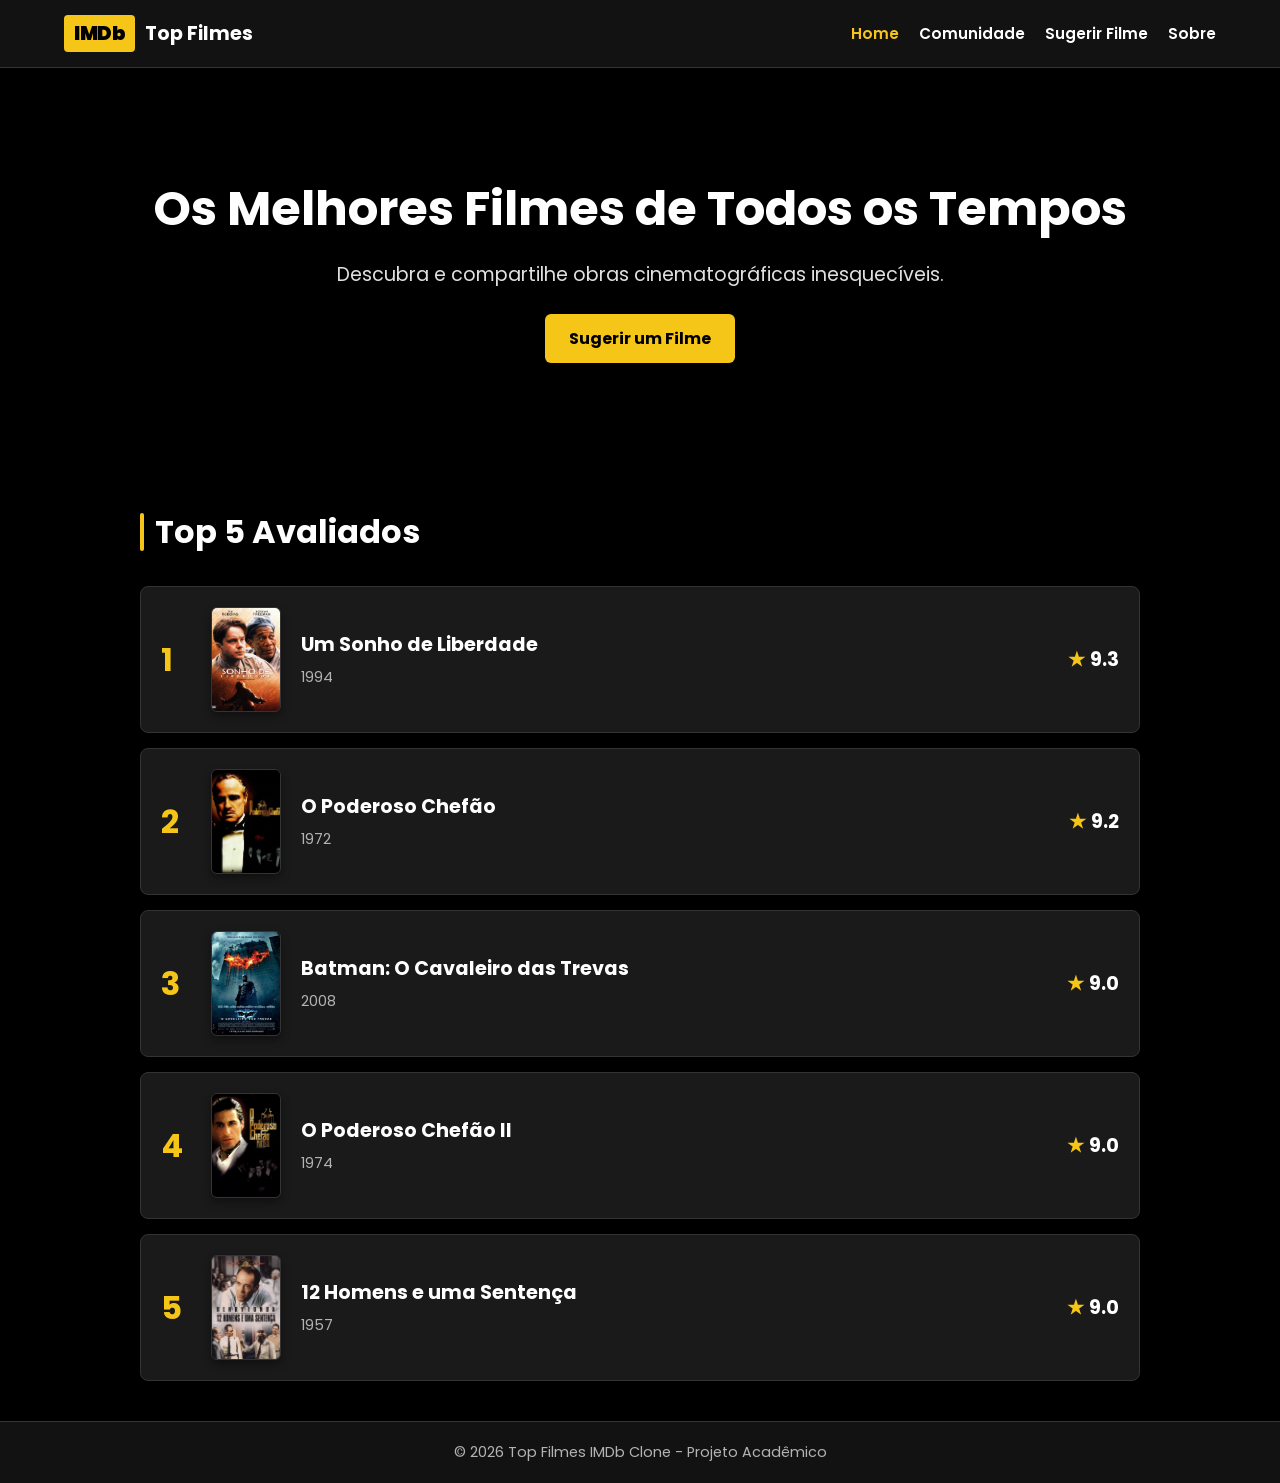
<file: index.html>
<!DOCTYPE html>
<html lang="pt-br">
<head>
    <meta charset="UTF-8">
    <meta name="viewport" content="width=device-width, initial-scale=1.0">
    <title>Top Filmes IMDb - Home</title>
    <link rel="stylesheet" href="style/style.css">
    <link href="https://fonts.googleapis.com/css2?family=Poppins:wght@300;400;600;700&display=swap" rel="stylesheet">
</head>
<body>
    <header>
        <div class="logo">
            <span class="imdb-badge">IMDb</span> <span class="logo-text">Top Filmes</span>
        </div>
        <nav>
            <a href="index.html" class="active">Home</a>
            <a href="index.php">Comunidade</a>
            <a href="pages/contato.html">Sugerir Filme</a>
            <a href="pages/portifolio.html">Sobre</a>
        </nav>
    </header>

    <div class="hero">
        <div class="hero-content fade-in">
            <h1>Os Melhores Filmes de Todos os Tempos</h1>
            <p>Descubra e compartilhe obras cinematográficas inesquecíveis.</p>
            <a href="pages/contato.html" class="btn-primary">Sugerir um Filme</a>
        </div>
    </div>

    <main class="container">
        <h2 class="section-title">Top 5 Avaliados</h2>
        <div class="movie-list">
            <div class="movie-item">
                <span class="rank">1</span>
                <img src="img/sonho.jpg" alt="Um Sonho de Liberdade" class="movie-poster">
                <div class="movie-info">
                    <h3>Um Sonho de Liberdade</h3>
                    <span class="year">1994</span>
                </div>
                <div class="rating"><span class="star">★</span> 9.3</div>
            </div>
            
            <div class="movie-item">
                <span class="rank">2</span>
                <img src="img/poderoso.jpg" alt="O Poderoso Chefão" class="movie-poster">
                <div class="movie-info">
                    <h3>O Poderoso Chefão</h3>
                    <span class="year">1972</span>
                </div>
                <div class="rating"><span class="star">★</span> 9.2</div>
            </div>

            <div class="movie-item">
                <span class="rank">3</span>
                <img src="img/batman.jpg" alt="Batman: O Cavaleiro das Trevas" class="movie-poster">
                <div class="movie-info">
                    <h3>Batman: O Cavaleiro das Trevas</h3>
                    <span class="year">2008</span>
                </div>
                <div class="rating"><span class="star">★</span> 9.0</div>
            </div>
            
            <div class="movie-item">
                <span class="rank">4</span>
                <img src="img/poderoso2.jpg" alt="O Poderoso Chefão II" class="movie-poster">
                <div class="movie-info">
                    <h3>O Poderoso Chefão II</h3>
                    <span class="year">1974</span>
                </div>
                <div class="rating"><span class="star">★</span> 9.0</div>
            </div>
            
            <div class="movie-item">
                <span class="rank">5</span>
                <img src="img/12homem.jpg" alt="12 Homens e uma Sentença" class="movie-poster">
                <div class="movie-info">
                    <h3>12 Homens e uma Sentença</h3>
                    <span class="year">1957</span>
                </div>
                <div class="rating"><span class="star">★</span> 9.0</div>
            </div>
        </div>
    </main>

    <footer>
        <p>&copy; 2026 Top Filmes IMDb Clone - Projeto Acadêmico</p>
    </footer>
    <script src="script/script.js"></script>
</body>
</html>
</file>
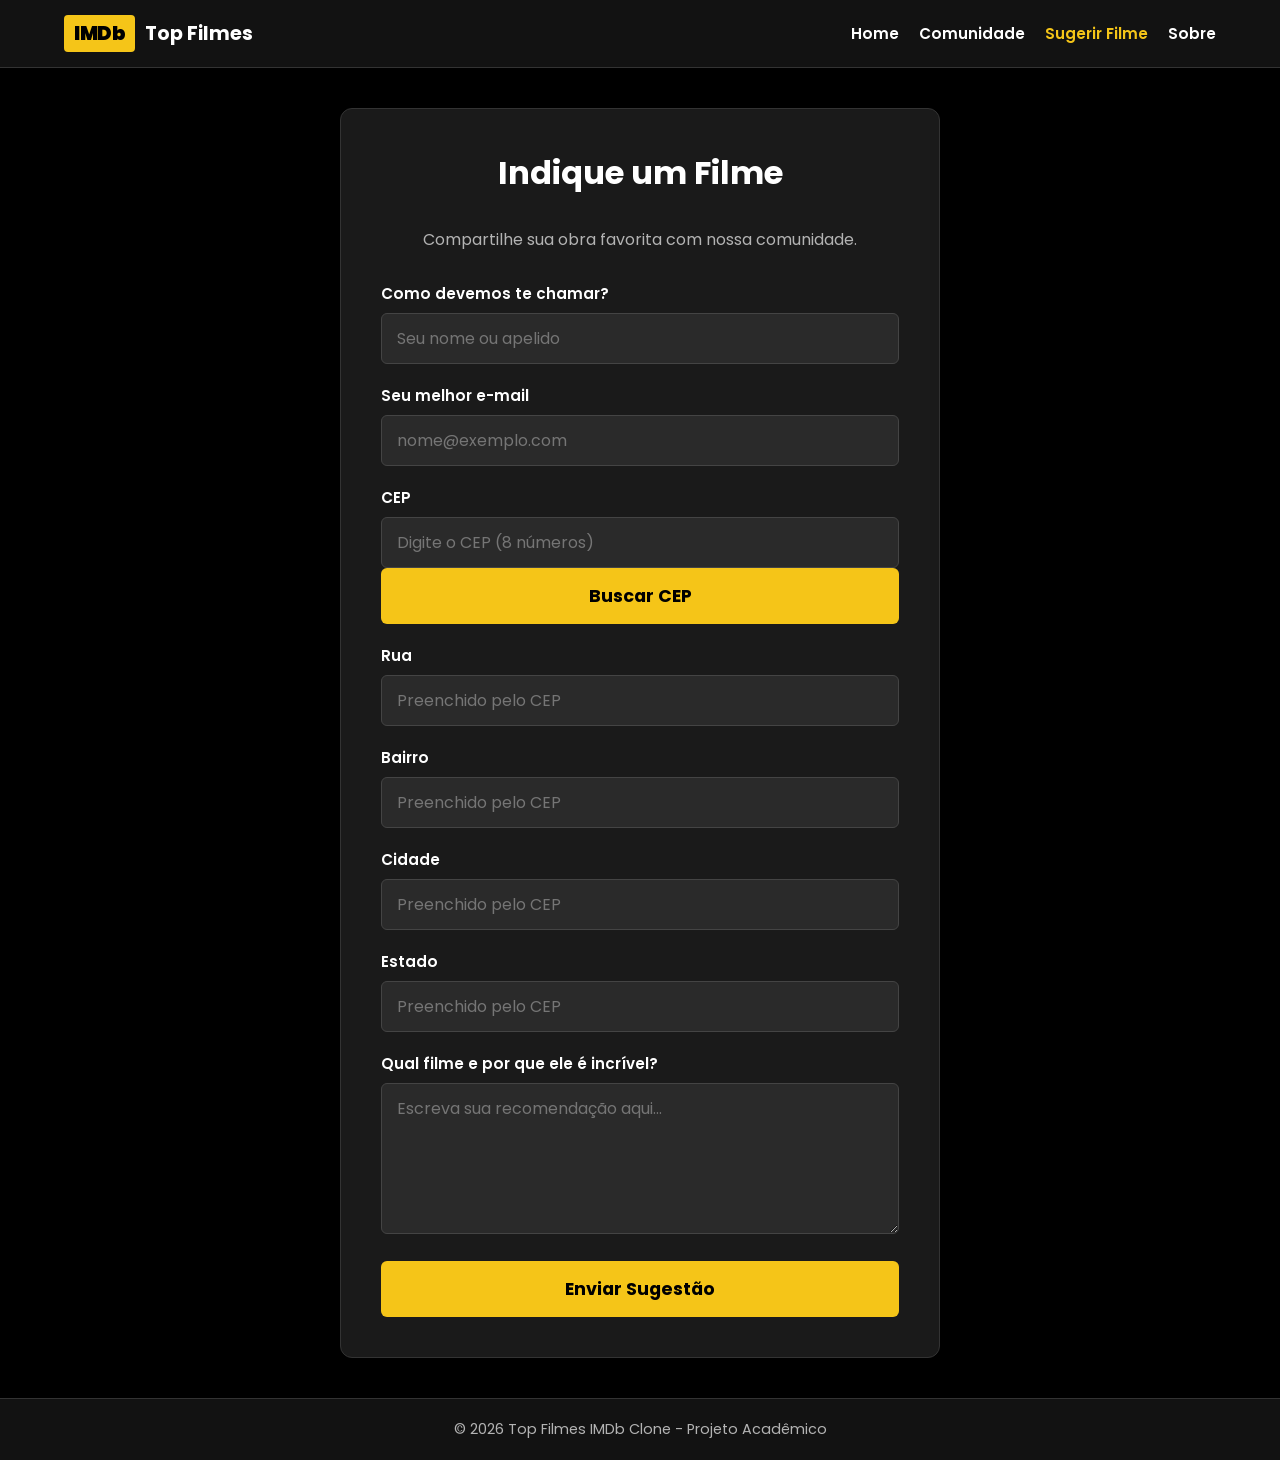
<file: contato.html>
<!DOCTYPE html>
<html lang="pt-br">
<head>
    <meta charset="UTF-8">
    <meta name="viewport" content="width=device-width, initial-scale=1.0">
    <title>Sugerir Filme - Top IMDb</title>
    <link rel="stylesheet" href="../style/style.css">
    <link href="https://fonts.googleapis.com/css2?family=Poppins:wght@300;400;600;700&display=swap" rel="stylesheet">
</head>
<body>
    <header>
        <div class="logo">
            <span class="imdb-badge">IMDb</span> <span class="logo-text">Top Filmes</span>
        </div>
        <nav>
            <a href="../index.html">Home</a>
            <a href="../index.php">Comunidade</a>
            <a href="contato.html" class="active">Sugerir Filme</a>
            <a href="portifolio.html">Sobre</a>
        </nav>
    </header>

    <main class="container fade-in">
        <div class="form-wrapper">
            <h2 class="section-title text-center">Indique um Filme</h2>
            <p class="text-center subtitle">Compartilhe sua obra favorita com nossa comunidade.</p>
            
            <form action="../processa_contato.php" method="POST" class="custom-form">
                <div class="form-group">
                    <label for="nome">Como devemos te chamar?</label>
                    <input type="text" id="nome" name="nome" placeholder="Seu nome ou apelido" required>
                </div>
                
                <div class="form-group">
                    <label for="email">Seu melhor e-mail</label>
                    <input type="email" id="email" name="email" placeholder="nome@exemplo.com" required>
                </div>
                
                <div class="form-group">
                    <label for="cep">CEP</label>
                    <div class="cep-row">
                        <input type="text" id="cep" name="cep" placeholder="Digite o CEP (8 números)" maxlength="9" inputmode="numeric">
                        <button type="button" id="buscar-cep" class="btn-submit">Buscar CEP</button>
                    </div>
                    <p id="mensagem-cep" class="cep-message" role="status" aria-live="polite"></p>
                </div>

                <div class="form-group">
                    <label for="rua">Rua</label>
                    <input type="text" id="rua" name="rua" placeholder="Preenchido pelo CEP" readonly>
                </div>

                <div class="form-group">
                    <label for="bairro">Bairro</label>
                    <input type="text" id="bairro" name="bairro" placeholder="Preenchido pelo CEP" readonly>
                </div>

                <div class="form-group">
                    <label for="cidade">Cidade</label>
                    <input type="text" id="cidade" name="cidade" placeholder="Preenchido pelo CEP" readonly>
                </div>

                <div class="form-group">
                    <label for="estado">Estado</label>
                    <input type="text" id="estado" name="estado" placeholder="Preenchido pelo CEP" readonly>
                </div>

                <div class="form-group">
                    <label for="sugestao_filme">Qual filme e por que ele é incrível?</label>
                    <textarea id="sugestao_filme" name="sugestao_filme" rows="5" placeholder="Escreva sua recomendação aqui..." required></textarea>
                </div>
                
                <button type="submit" class="btn-submit">Enviar Sugestão</button>
            </form>
        </div>
    </main>

    <footer>
        <p>&copy; 2026 Top Filmes IMDb Clone - Projeto Acadêmico</p>
    </footer>
    <script src="../script/script.js"></script>
</body>
</html>
</file>
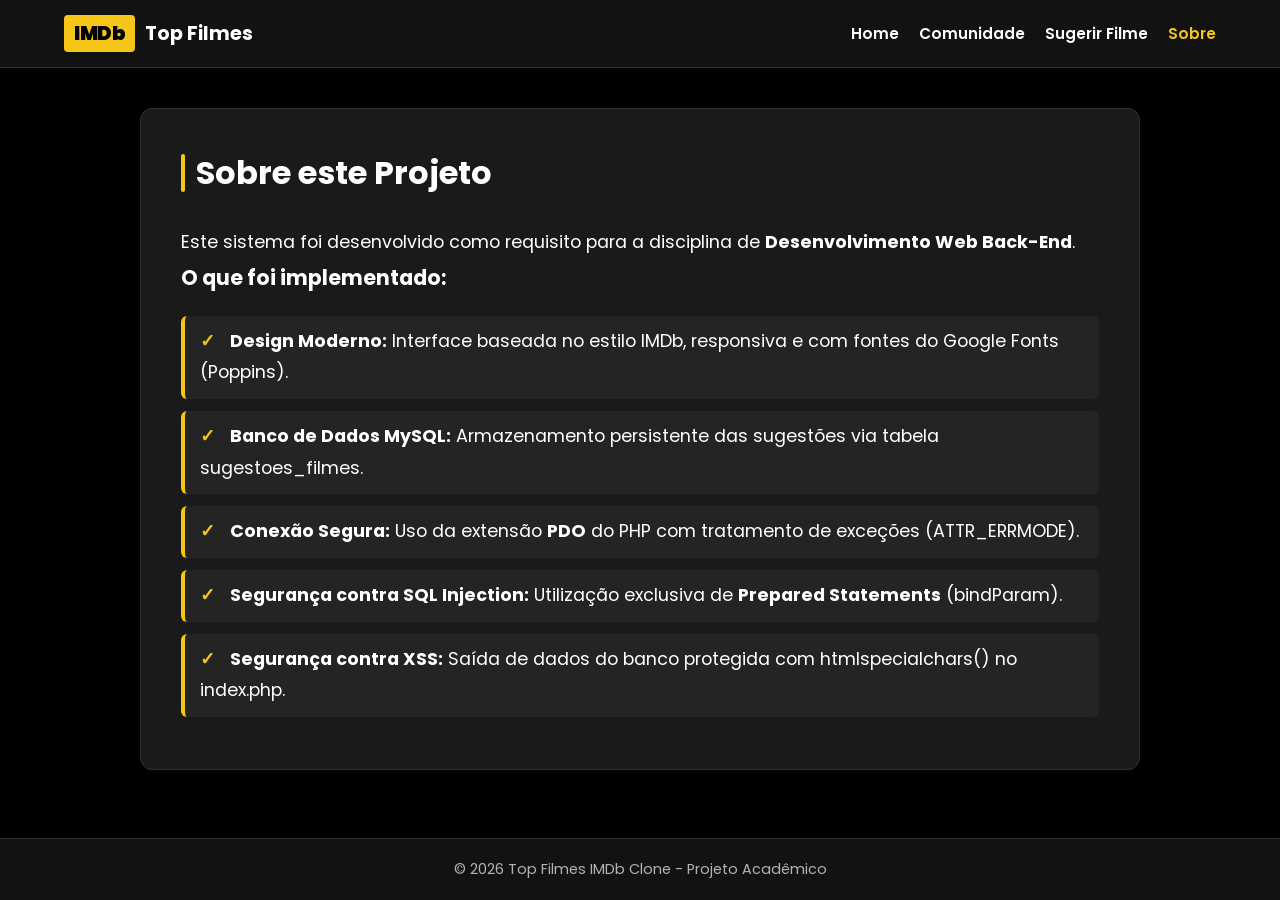
<file: portifolio.html>
<!DOCTYPE html>
<html lang="pt-br">
<head>
    <meta charset="UTF-8">
    <meta name="viewport" content="width=device-width, initial-scale=1.0">
    <title>Sobre o Projeto - Top IMDb</title>
    <link rel="stylesheet" href="../style/style.css">
    <link href="https://fonts.googleapis.com/css2?family=Poppins:wght@300;400;600;700&display=swap" rel="stylesheet">
</head>
<body>
    <header>
        <div class="logo">
            <span class="imdb-badge">IMDb</span> <span class="logo-text">Top Filmes</span>
        </div>
        <nav>
            <a href="../index.html">Home</a>
            <a href="../index.php">Comunidade</a>
            <a href="contato.html">Sugerir Filme</a>
            <a href="portifolio.html" class="active">Sobre</a>
        </nav>
    </header>

    <main class="container fade-in">
        <div class="about-wrapper">
            <h2 class="section-title">Sobre este Projeto</h2>
            <div class="about-content">
                <p>Este sistema foi desenvolvido como requisito para a disciplina de <strong>Desenvolvimento Web Back-End</strong>.</p>
                
                <h3>O que foi implementado:</h3>
                <ul class="feature-list">
                    <li><span class="check">✓</span> <strong>Design Moderno:</strong> Interface baseada no estilo IMDb, responsiva e com fontes do Google Fonts (Poppins).</li>
                    <li><span class="check">✓</span> <strong>Banco de Dados MySQL:</strong> Armazenamento persistente das sugestões via tabela <code>sugestoes_filmes</code>.</li>
                    <li><span class="check">✓</span> <strong>Conexão Segura:</strong> Uso da extensão <strong>PDO</strong> do PHP com tratamento de exceções (<code>ATTR_ERRMODE</code>).</li>
                    <li><span class="check">✓</span> <strong>Segurança contra SQL Injection:</strong> Utilização exclusiva de <strong>Prepared Statements</strong> (<code>bindParam</code>).</li>
                    <li><span class="check">✓</span> <strong>Segurança contra XSS:</strong> Saída de dados do banco protegida com <code>htmlspecialchars()</code> no <code>index.php</code>.</li>
                </ul>
            </div>
        </div>
    </main>

    <footer>
        <p>&copy; 2026 Top Filmes IMDb Clone - Projeto Acadêmico</p>
    </footer>
    <script src="../script/script.js"></script>
</body>
</html>
</file>
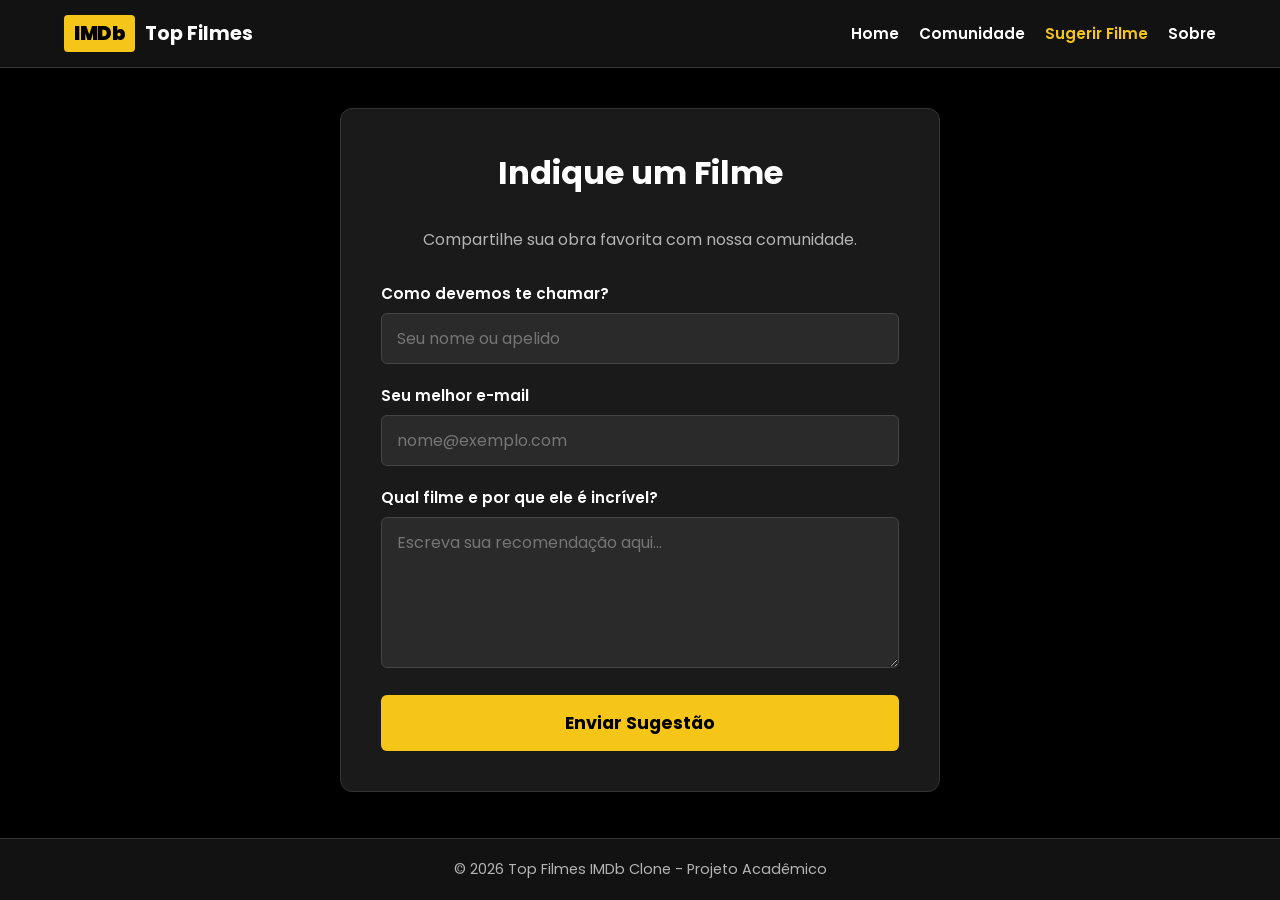
<file: pages/contato.html>
<!DOCTYPE html>
<html lang="pt-br">
<head>
    <meta charset="UTF-8">
    <meta name="viewport" content="width=device-width, initial-scale=1.0">
    <title>Sugerir Filme - Top IMDb</title>
    <link rel="stylesheet" href="../style/style.css">
    <link href="https://fonts.googleapis.com/css2?family=Poppins:wght@300;400;600;700&display=swap" rel="stylesheet">
</head>
<body>
    <header>
        <div class="logo">
            <span class="imdb-badge">IMDb</span> <span class="logo-text">Top Filmes</span>
        </div>
        <nav>
            <a href="../index.html">Home</a>
            <a href="../index.php">Comunidade</a>
            <a href="contato.html" class="active">Sugerir Filme</a>
            <a href="portifolio.html">Sobre</a>
        </nav>
    </header>

    <main class="container fade-in">
        <div class="form-wrapper">
            <h2 class="section-title text-center">Indique um Filme</h2>
            <p class="text-center subtitle">Compartilhe sua obra favorita com nossa comunidade.</p>
            
            <form action="../processa_contato.php" method="POST" class="custom-form">
                <div class="form-group">
                    <label for="nome">Como devemos te chamar?</label>
                    <input type="text" id="nome" name="nome" placeholder="Seu nome ou apelido" required>
                </div>
                
                <div class="form-group">
                    <label for="email">Seu melhor e-mail</label>
                    <input type="email" id="email" name="email" placeholder="nome@exemplo.com" required>
                </div>
                
                <div class="form-group">
                    <label for="sugestao_filme">Qual filme e por que ele é incrível?</label>
                    <textarea id="sugestao_filme" name="sugestao_filme" rows="5" placeholder="Escreva sua recomendação aqui..." required></textarea>
                </div>
                
                <button type="submit" class="btn-submit">Enviar Sugestão</button>
            </form>
        </div>
    </main>

    <footer>
        <p>&copy; 2026 Top Filmes IMDb Clone - Projeto Acadêmico</p>
    </footer>
    <script src="../script/script.js"></script>
</body>
</html>
</file>
<file: style/style.css>
:root {
    --bg-color: #000000;
    --surface-color: #1a1a1a;
    --surface-hover: #2c2c2c;
    --primary-color: #f5c518; /* Amarelo IMDb */
    --primary-hover: #d4a700;
    --text-main: #ffffff;
    --text-muted: #b3b3b3;
    --border-color: #333333;
}

* {
    margin: 0;
    padding: 0;
    box-sizing: border-box;
    font-family: 'Poppins', sans-serif;
}

body {
    background-color: var(--bg-color);
    color: var(--text-main);
    display: flex;
    flex-direction: column;
    min-height: 100vh;
}

/* Header & Nav */
header {
    background-color: #121212;
    padding: 15px 5%;
    display: flex;
    justify-content: space-between;
    align-items: center;
    border-bottom: 1px solid var(--border-color);
    position: sticky;
    top: 0;
    z-index: 100;
}

.logo {
    display: flex;
    align-items: center;
    gap: 10px;
    font-size: 1.2rem;
    font-weight: 700;
}

.imdb-badge {
    background-color: var(--primary-color);
    color: #000;
    padding: 4px 10px;
    border-radius: 4px;
    font-weight: 900;
    letter-spacing: -0.5px;
}

.logo-text {
    color: var(--text-main);
}

nav {
    display: flex;
    gap: 20px;
}

nav a {
    color: var(--text-main);
    text-decoration: none;
    font-weight: 600;
    font-size: 0.95rem;
    transition: color 0.2s;
}

nav a:hover, nav a.active {
    color: var(--primary-color);
}

/* Container Genérico */
.container {
    width: 90%;
    max-width: 1000px;
    margin: 40px auto;
    flex: 1;
}

.section-title {
    font-size: 2rem;
    margin-bottom: 30px;
    position: relative;
    padding-left: 15px;
}

.section-title::before {
    content: '';
    position: absolute;
    left: 0;
    top: 5px;
    bottom: 5px;
    width: 4px;
    background-color: var(--primary-color);
    border-radius: 2px;
}

.text-center { text-align: center; padding-left: 0; }
.text-center::before { display: none; }
.subtitle { color: var(--text-muted); margin-bottom: 30px; }

/* Hero Section (Home) */
.hero {
    background: linear-gradient(rgba(0,0,0,0.7), rgba(0,0,0,0.9)), url('https://images.unsplash.com/photo-1489599849927-2ee91cede3ba?q=80&w=2070&auto=format&fit=crop') center/cover;
    height: 400px;
    display: flex;
    align-items: center;
    justify-content: center;
    text-align: center;
    padding: 20px;
}

.hero h1 {
    font-size: 3rem;
    margin-bottom: 15px;
    text-shadow: 2px 2px 4px rgba(0,0,0,0.8);
}

.hero p {
    font-size: 1.2rem;
    color: #e0e0e0;
    margin-bottom: 25px;
}

/* Botões */
.btn-primary {
    display: inline-block;
    background-color: var(--primary-color);
    color: #000;
    padding: 12px 24px;
    border-radius: 6px;
    text-decoration: none;
    font-weight: 700;
    transition: background-color 0.2s, transform 0.1s;
}
.btn-primary:hover { background-color: var(--primary-hover); }
.btn-primary:active { transform: scale(0.98); }

/* Lista de Filmes (Home) */
.movie-list {
    display: flex;
    flex-direction: column;
    gap: 15px;
}

.movie-item {
    background-color: var(--surface-color);
    padding: 20px;
    border-radius: 8px;
    display: flex;
    align-items: center;
    border: 1px solid var(--border-color);
    transition: transform 0.2s, border-color 0.2s;
}

.movie-item:hover {
    transform: translateY(-2px);
    border-color: var(--primary-color);
}

.rank {
    font-size: 2rem;
    font-weight: 700;
    color: var(--primary-color);
    width: 50px;
}

.movie-poster {
    width: 70px;
    height: 105px;
    object-fit: cover;
    border-radius: 6px;
    margin-right: 20px;
    box-shadow: 0 4px 8px rgba(0,0,0,0.4);
    border: 1px solid #333;
}

.movie-info {
    flex: 1;
}

.movie-info h3 { font-size: 1.2rem; margin-bottom: 5px; }
.year { color: var(--text-muted); font-size: 0.9rem; }

.rating {
    font-size: 1.2rem;
    font-weight: 700;
    display: flex;
    align-items: center;
    gap: 5px;
}
.star { color: var(--primary-color); }

/* Formulário (Contato) */
.form-wrapper {
    background-color: var(--surface-color);
    padding: 40px;
    border-radius: 12px;
    max-width: 600px;
    margin: 0 auto;
    border: 1px solid var(--border-color);
}

.form-group {
    margin-bottom: 20px;
}

.form-group label {
    display: block;
    margin-bottom: 8px;
    font-weight: 600;
    font-size: 0.95rem;
}

input, textarea {
    width: 100%;
    padding: 12px 15px;
    background-color: #2a2a2a;
    border: 1px solid #444;
    color: var(--text-main);
    border-radius: 6px;
    font-size: 1rem;
    transition: border-color 0.2s;
}

input:focus, textarea:focus {
    outline: none;
    border-color: var(--primary-color);
}

.btn-submit {
    width: 100%;
    background-color: var(--primary-color);
    color: #000;
    border: none;
    padding: 15px;
    font-size: 1.1rem;
    font-weight: 700;
    border-radius: 6px;
    cursor: pointer;
    transition: background-color 0.2s;
}
.btn-submit:hover { background-color: var(--primary-hover); }

/* Comunidade (Cards) */
.suggestions-grid {
    display: grid;
    grid-template-columns: repeat(auto-fill, minmax(300px, 1fr));
    gap: 20px;
}

.suggestion-card {
    background-color: var(--surface-color);
    border-radius: 8px;
    border: 1px solid var(--border-color);
    overflow: hidden;
    display: flex;
    flex-direction: column;
}

.card-header {
    background-color: #242424;
    padding: 15px;
    border-bottom: 1px solid var(--border-color);
    display: flex;
    justify-content: space-between;
    align-items: center;
}

.card-header strong { color: var(--primary-color); }
.date { font-size: 0.8rem; color: var(--text-muted); }

.card-body {
    padding: 20px 15px;
    color: #e0e0e0;
    line-height: 1.6;
    font-style: italic;
}

.empty-state {
    grid-column: 1 / -1;
    text-align: center;
    padding: 50px;
    background-color: var(--surface-color);
    border-radius: 8px;
    border: 1px dashed #555;
}

.empty-state p { margin-bottom: 20px; color: var(--text-muted); }

/* Portfolio (Sobre) */
.about-wrapper {
    background-color: var(--surface-color);
    padding: 40px;
    border-radius: 12px;
    border: 1px solid var(--border-color);
}
.about-content { line-height: 1.8; font-size: 1.1rem; }
.feature-list { list-style: none; margin-top: 20px; }
.feature-list li { margin-bottom: 12px; background: #242424; padding: 10px 15px; border-radius: 6px; border-left: 4px solid var(--primary-color);}
.check { color: var(--primary-color); font-weight: bold; margin-right: 10px; }

/* Footer */
footer {
    background-color: #121212;
    text-align: center;
    padding: 20px;
    border-top: 1px solid var(--border-color);
    color: var(--text-muted);
    font-size: 0.9rem;
    margin-top: auto;
}

/* Animações */
.fade-in {
    animation: fadeIn 0.8s ease-in-out;
}

@keyframes fadeIn {
    from { opacity: 0; transform: translateY(10px); }
    to { opacity: 1; transform: translateY(0); }
}

/* Responsividade */
@media (max-width: 768px) {
    header { flex-direction: column; gap: 15px; }
    nav { flex-wrap: wrap; justify-content: center; }
    .hero h1 { font-size: 2rem; }
}
</file>
